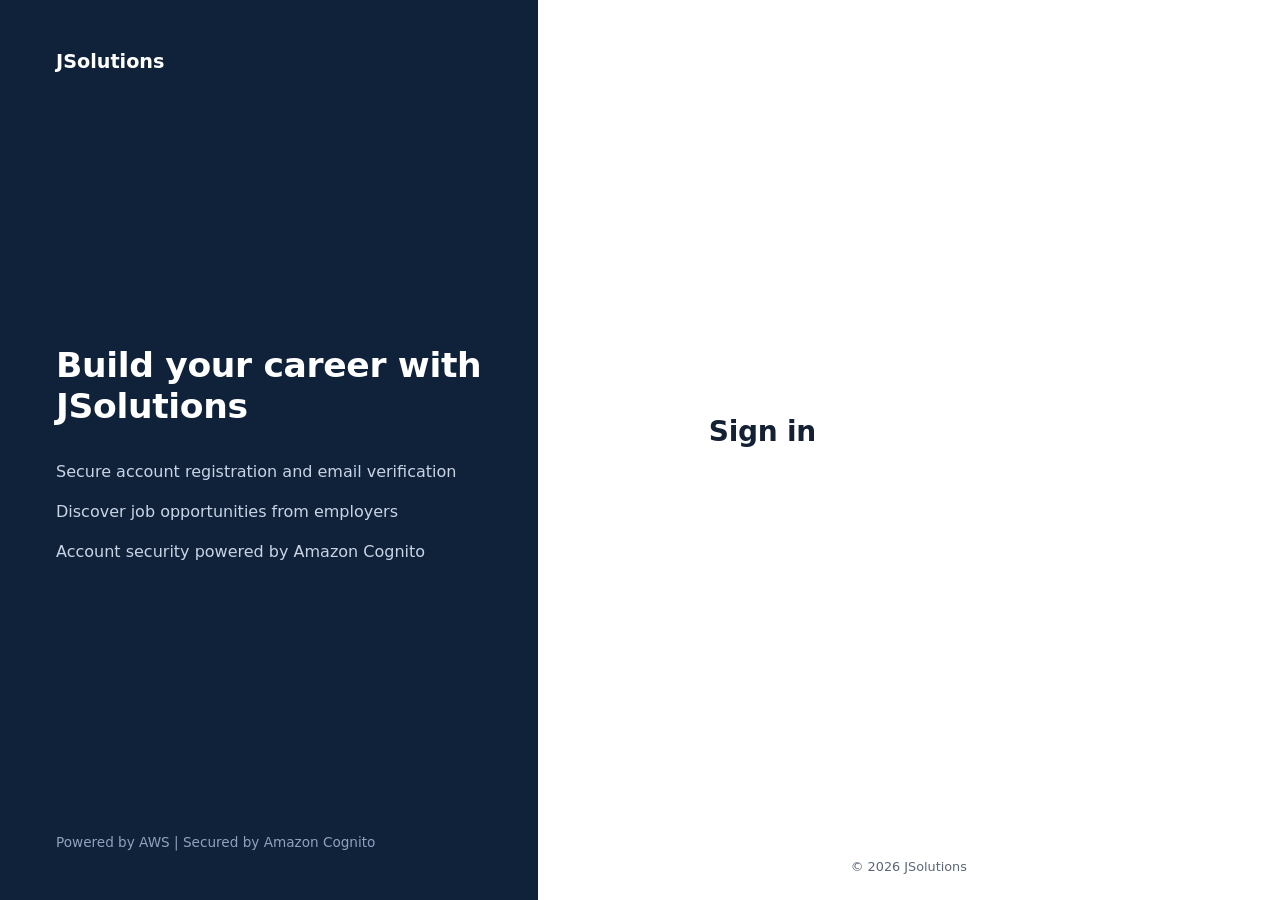
<file: index.html>
<!DOCTYPE html>
<html lang="en">
<head>
  <meta charset="UTF-8" />
  <meta name="viewport" content="width=device-width, initial-scale=1.0" />
  <meta name="theme-color" content="#10223A" />
  <title>JSolutions | Job Portal</title>
  <link rel="stylesheet" href="/app.css" />

  <style>
    [hidden] {
      display: none !important;
    }

    .shell.portal-mode {
      display: block;
      max-width: 1160px;
      margin: 0 auto;
    }

    .shell.portal-mode .brand {
      display: none;
    }

    .shell.portal-mode .panel {
      width: 100%;
      max-width: none;
      min-height: 100vh;
    }

    .shell.portal-mode .panel-inner {
      width: 100%;
      max-width: 1060px;
      margin: 0 auto;
    }

    .dashboard-actions {
      display: flex;
      flex-wrap: wrap;
      align-items: center;
      gap: 14px;
      margin-top: 24px;
    }

    .dashboard-actions button {
      margin: 0;
      width: auto;
      min-width: 145px;
    }

    .jobs-list {
      display: grid;
      gap: 14px;
    }

    .job-card {
      padding: 16px;
      border: 1px solid #d8e1e9;
      border-radius: 12px;
    }

    .job-filters {
      display: flex;
      flex-wrap: wrap;
      align-items: end;
      gap: 14px;
      margin-bottom: 22px;
    }

    .job-filters .field {
      flex: 1 1 220px;
    }

    #screen-settings #back-to-jobs {
      margin-bottom: 22px;
    }
  </style>
</head>

<body>
  <div class="shell">

    <aside class="brand">
      <div class="brand-top">
        <span>JSolutions</span>
      </div>

      <div class="brand-body">
        <h2>Build your career with JSolutions</h2>

        <ul class="facts">
          <li>Secure account registration and email verification</li>
          <li>Discover job opportunities from employers</li>
          <li>Account security powered by Amazon Cognito</li>
        </ul>
      </div>

      <p class="brand-foot">
        Powered by AWS | Secured by Amazon Cognito
      </p>
    </aside>

    <main class="panel">
      <div class="panel-inner">

        <div class="mobile-brand">JSolutions</div>

        <h1 id="title">Sign in</h1>
        <p id="message" class="message" role="alert"></p>

        <!-- SIGNUP -->
        <form id="screen-signup" class="screen" hidden>
          <p class="lede">Create your JSolutions account.</p>

          <div class="field">
            <label for="su-email">Email</label>
            <input id="su-email" type="email" autocomplete="email" required />
          </div>

          <div class="field">
            <label for="su-password">Password</label>
            <div class="pw">
              <input id="su-password" type="password"
                     autocomplete="new-password" minlength="8" required />
              <button type="button" class="reveal" data-reveal="su-password">
                Show
              </button>
            </div>
          </div>

          <fieldset class="field">
            <legend>I want to join as</legend>
            <label style="display:block;margin:12px 0">
              <input type="radio" name="account-type"
                     value="JOB_SEEKER" checked required />
              Job Seeker — Find and apply for jobs
            </label>
            <label style="display:block;margin:12px 0">
              <input type="radio" name="account-type" value="EMPLOYER" />
              Employer — Post jobs and hire candidates
            </label>
          </fieldset>

          <div id="su-company-field" class="field" hidden>
            <label for="su-company">Company Name</label>
            <input id="su-company" type="text" maxlength="150"
                   autocomplete="organization"
                   placeholder="Enter your company name" />
            <p class="hint">
              Employer accounts require approval before employer features
              become available.
            </p>
          </div>

          <button type="submit" class="btn primary">Create account</button>

          <p class="alt">
            Already registered?
            <a href="#" data-go="login">Sign in</a>
          </p>
        </form>

        <!-- EMAIL VERIFICATION -->
        <form id="screen-verify" class="screen" hidden>
          <p class="lede">
            Enter the verification code sent to your email.
          </p>

          <div class="field">
            <label for="vf-code">Verification code</label>
            <input
              id="vf-code"
              class="code"
              autocomplete="one-time-code"
              maxlength="6"
              required
            />
          </div>

          <button type="submit" class="btn primary">
            Verify email
          </button>

          <p class="alt">
            <a href="#" id="resend">Resend code</a>
          </p>
        </form>

        <!-- LOGIN -->
        <form id="screen-login" class="screen" hidden>
          <p class="lede">
            Welcome back. Sign in to continue.
          </p>

          <div class="field">
            <label for="li-email">Email</label>
            <input
              id="li-email"
              type="email"
              autocomplete="email"
              required
            />
          </div>

          <div class="field">
            <div class="label-row">
              <label for="li-password">Password</label>
              <a href="#" data-go="forgot">
                Forgot password?
              </a>
            </div>

            <div class="pw">
              <input
                id="li-password"
                type="password"
                autocomplete="current-password"
                required
              />

              <button
                type="button"
                class="reveal"
                data-reveal="li-password"
              >
                Show
              </button>
            </div>
          </div>

          <button type="submit" class="btn primary">
            Sign in
          </button>

          <p class="alt">
            New here?
            <a href="#" data-go="signup">
              Create an account
            </a>
          </p>
        </form>

        <!-- MFA -->
        <form id="screen-otp" class="screen" hidden>
          <p class="lede">
            Enter your verification code.
          </p>

          <div id="qr-box" class="qr" hidden>
            <img
              id="qr"
              alt="Authenticator setup QR code"
              width="168"
              height="168"
            />

            <p class="hint">
              Scan the QR code using your authenticator app.
            </p>

            <code id="secret"></code>
          </div>

          <div class="field">
            <label for="otp-code">Verification code</label>
            <input
              id="otp-code"
              class="code"
              inputmode="numeric"
              autocomplete="one-time-code"
              maxlength="6"
              required
            />
          </div>

          <button type="submit" class="btn primary">
            Verify
          </button>
        </form>

        <!-- FORGOT PASSWORD -->
        <form id="screen-forgot" class="screen" hidden>
          <p class="lede">
            Enter your email to receive a password reset code.
          </p>

          <div class="field">
            <label for="fp-email">Email</label>
            <input
              id="fp-email"
              type="email"
              autocomplete="email"
              required
            />
          </div>

          <button type="submit" class="btn primary">
            Send reset code
          </button>

          <p class="alt">
            <a href="#" data-go="login">
              Back to sign in
            </a>
          </p>
        </form>

        <!-- RESET PASSWORD -->
        <form id="screen-reset" class="screen" hidden>
          <p class="lede">
            Enter your reset code and new password.
          </p>

          <div class="field">
            <label for="rp-code">Verification code</label>
            <input
              id="rp-code"
              class="code"
              autocomplete="one-time-code"
              required
            />
          </div>

          <div class="field">
            <label for="rp-password">New password</label>

            <div class="pw">
              <input
                id="rp-password"
                type="password"
                autocomplete="new-password"
                required
              />

              <button
                type="button"
                class="reveal"
                data-reveal="rp-password"
              >
                Show
              </button>
            </div>
          </div>

          <button type="submit" class="btn primary">
            Set new password
          </button>
        </form>

        <!-- JOB DASHBOARD -->
        <section id="screen-home" class="screen" hidden>

          <div class="account">
            <span
              id="avatar"
              class="avatar"
              aria-hidden="true"
            ></span>

            <div>
              <p class="account-label">
                Signed in as
              </p>

              <p
                id="who"
                class="account-email"
              ></p>
            </div>
          </div>

          <div class="jobs-dashboard">

            <div class="dashboard-heading">
              <h2>Find your next opportunity</h2>

              <p class="lede">
                Explore job opportunities available on JSolutions.
              </p>
            </div>

            <div class="job-filters">

              <div class="field">
                <label for="job-search">
                  Search jobs
                </label>

                <input
                  id="job-search"
                  type="search"
                  placeholder="Job title or company"
                  autocomplete="off"
                />
              </div>

              <div class="field">
                <label for="job-location">
                  Location
                </label>

                <select id="job-location">
                  <option value="">
                    All locations
                  </option>
                </select>
              </div>

              <button
                id="search-jobs"
                type="button"
                class="btn primary"
              >
                Search Jobs
              </button>

            </div>

            <div class="job-results">
              <h3>Available Jobs</h3>

              <p id="jobs-status" role="status">
                Job listings will appear here.
              </p>

              <div
                id="jobs-list"
                class="jobs-list"
                aria-live="polite"
              ></div>
            </div>

          </div>

          <!-- DASHBOARD ACTIONS -->
          <div class="dashboard-actions">

            <button
              id="open-settings"
              type="button"
              class="btn ghost"
            >
              Account Settings
            </button>

            <button
              id="logout"
              type="button"
              class="btn ghost"
            >
              Sign out
            </button>

          </div>

        </section>

        <!-- ACCOUNT SETTINGS -->
        <section
          id="screen-settings"
          class="screen"
          hidden
        >

          <button
            id="back-to-jobs"
            type="button"
            class="btn ghost"
          >
            Back to Jobs
          </button>

          <form id="change-pw" class="block">

            <h2>Change password</h2>

            <div class="field">
              <label for="cp-old">
                Current password
              </label>

              <div class="pw">
                <input
                  id="cp-old"
                  type="password"
                  autocomplete="current-password"
                  required
                />

                <button
                  type="button"
                  class="reveal"
                  data-reveal="cp-old"
                >
                  Show
                </button>
              </div>
            </div>

            <div class="field">
              <label for="cp-new">
                New password
              </label>

              <div class="pw">
                <input
                  id="cp-new"
                  type="password"
                  autocomplete="new-password"
                  required
                />

                <button
                  type="button"
                  class="reveal"
                  data-reveal="cp-new"
                >
                  Show
                </button>
              </div>
            </div>

            <button
              type="submit"
              class="btn primary"
            >
              Update password
            </button>

          </form>

        </section>

      </div>

      <footer class="legal">
        &copy; 2026 JSolutions
      </footer>
    </main>

  </div>

  <script type="module" src="/app.js"></script>
</body>
</html>
</file>
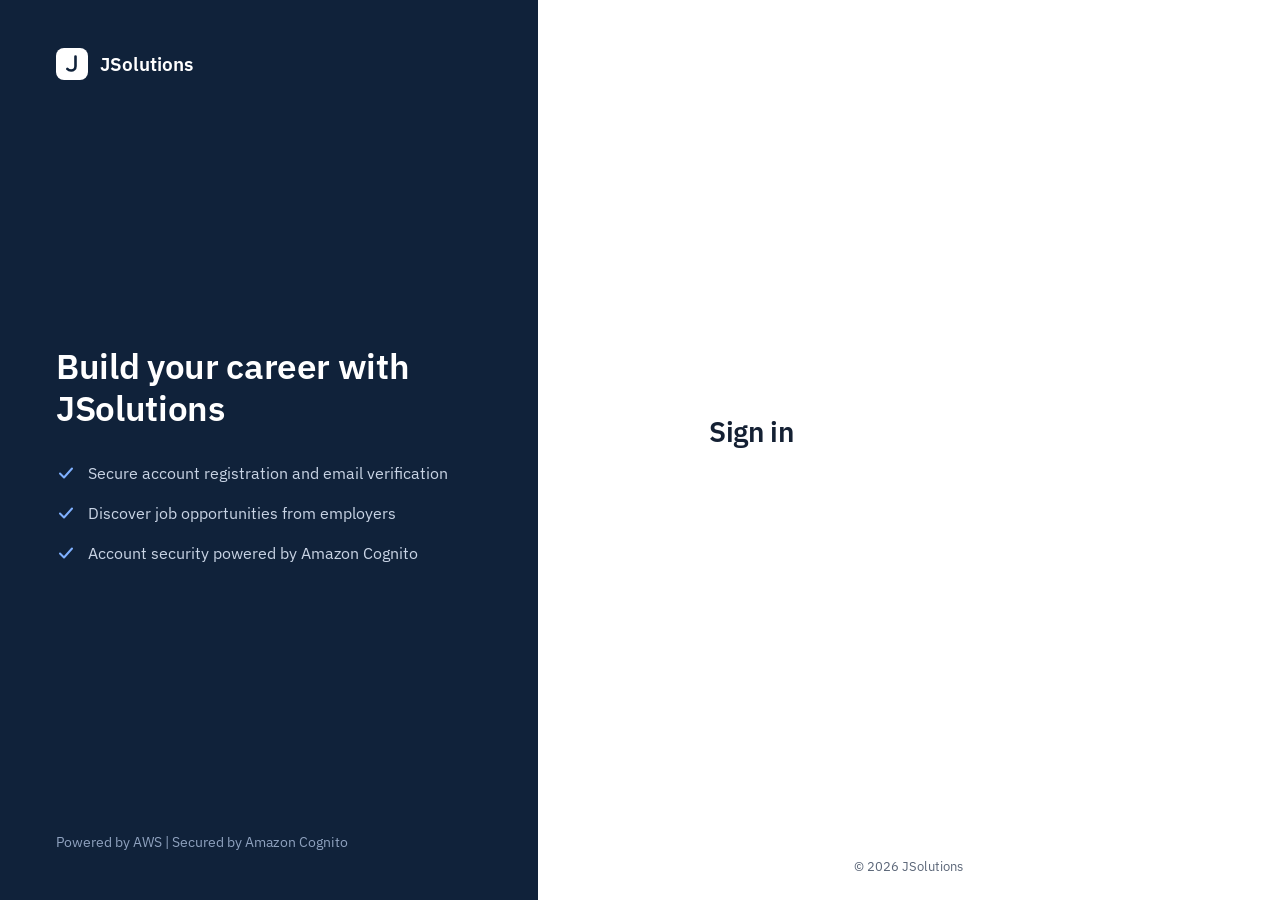
<file: index.backup.html>
<!DOCTYPE html>
<html lang="en">
<head>
  <meta charset="UTF-8" />
  <meta name="viewport" content="width=device-width, initial-scale=1.0" />
  <meta name="theme-color" content="#10223A" />
  <title>JSolutions | Job Portal</title>

  <link rel="icon" href="data:image/svg+xml,%3Csvg xmlns='http://www.w3.org/2000/svg' viewBox='0 0 32 32'%3E%3Crect width='32' height='32' rx='8' fill='%2310223A'/%3E%3Cpath d='M19.5 8.5v9.7c0 2.6-1.9 4.3-4.4 4.3-1.6 0-2.9-.6-3.8-1.6' fill='none' stroke='white' stroke-width='2.6' stroke-linecap='round'/%3E%3C/svg%3E" />

  <link rel="preconnect" href="https://fonts.googleapis.com" />
  <link rel="preconnect" href="https://fonts.gstatic.com" crossorigin />

  <link
    href="https://fonts.googleapis.com/css2?family=IBM+Plex+Sans:wght@400;500;600;700&display=swap"
    rel="stylesheet"
  />

  <link rel="stylesheet" href="/app.css" />
</head>

<body>
  <div class="shell">

    <!-- LEFT BRAND PANEL -->
    <aside class="brand">

      <div class="brand-top">
        <svg class="mark" viewBox="0 0 32 32" aria-hidden="true">
          <rect width="32" height="32" rx="8"/>
          <path
            d="M19.5 8.5v9.7c0 2.6-1.9 4.3-4.4 4.3-1.6 0-2.9-.6-3.8-1.6"
            fill="none"
            stroke-width="2.6"
            stroke-linecap="round"
          />
        </svg>
        <span>JSolutions</span>
      </div>

      <div class="brand-body">
        <h2>Build your career with JSolutions</h2>

        <ul class="facts">
          <li>
            <svg width="20" height="20" viewBox="0 0 20 20" aria-hidden="true">
              <path
                d="M4 10.5l4 4 8-9"
                fill="none"
                stroke="currentColor"
                stroke-width="2"
                stroke-linecap="round"
                stroke-linejoin="round"
              />
            </svg>
            <span>Secure account registration and email verification</span>
          </li>

          <li>
            <svg width="20" height="20" viewBox="0 0 20 20" aria-hidden="true">
              <path
                d="M4 10.5l4 4 8-9"
                fill="none"
                stroke="currentColor"
                stroke-width="2"
                stroke-linecap="round"
                stroke-linejoin="round"
              />
            </svg>
            <span>Discover job opportunities from employers</span>
          </li>

          <li>
            <svg width="20" height="20" viewBox="0 0 20 20" aria-hidden="true">
              <path
                d="M4 10.5l4 4 8-9"
                fill="none"
                stroke="currentColor"
                stroke-width="2"
                stroke-linecap="round"
                stroke-linejoin="round"
              />
            </svg>
            <span>Account security powered by Amazon Cognito</span>
          </li>
        </ul>
      </div>

      <p class="brand-foot">Powered by AWS | Secured by Amazon Cognito</p>
    </aside>

    <!-- MAIN CONTENT -->
    <main class="panel">
      <div class="panel-inner">

        <!-- MOBILE BRAND -->
        <div class="mobile-brand">
          <svg class="mark" viewBox="0 0 32 32" aria-hidden="true">
            <rect width="32" height="32" rx="8"/>
            <path
              d="M19.5 8.5v9.7c0 2.6-1.9 4.3-4.4 4.3-1.6 0-2.9-.6-3.8-1.6"
              fill="none"
              stroke-width="2.6"
              stroke-linecap="round"
            />
          </svg>
          <span>JSolutions</span>
        </div>

        <h1 id="title">Sign in</h1>
        <p id="message" class="message" role="alert"></p>

        <!-- CREATE ACCOUNT -->
        <form id="screen-signup" class="screen" hidden>

          <p class="lede">
            Create an account with your email.
            We will send a 6-digit code to confirm it.
          </p>

          <div class="field">
            <label for="su-email">Email</label>
            <input
              id="su-email"
              type="email"
              autocomplete="email"
              required
            />
          </div>

          <div class="field">
            <label for="su-password">Password</label>

            <div class="pw">
              <input
                id="su-password"
                type="password"
                autocomplete="new-password"
                minlength="8"
                required
              />

              <button
                type="button"
                class="reveal"
                data-reveal="su-password"
                aria-label="Show password"
              >Show</button>
            </div>

            <p class="hint">
              At least 8 characters, with upper case,
              lower case, a number and a symbol.
            </p>
          </div>

          <button class="btn primary" type="submit">
            Create account
          </button>

          <p class="alt">
            Already have an account?
            <a href="#" data-go="login">Sign in</a>
          </p>
        </form>

        <!-- VERIFY EMAIL -->
        <form id="screen-verify" class="screen" hidden>

          <p class="lede">
            Enter the 6-digit code we sent to your email.
          </p>

          <div class="field">
            <label for="vf-code">Verification code</label>
            <input
              id="vf-code"
              class="code"
              inputmode="numeric"
              autocomplete="one-time-code"
              maxlength="6"
              required
            />
          </div>

          <button class="btn primary" type="submit">
            Verify email
          </button>

          <p class="alt">
            Did not get a code?
            <a href="#" id="resend">Send a new code</a>
          </p>
        </form>

        <!-- LOGIN -->
        <form id="screen-login" class="screen" hidden>

          <p class="lede">
            Welcome back. Sign in to continue.
          </p>

          <div class="field">
            <label for="li-email">Email</label>
            <input
              id="li-email"
              type="email"
              autocomplete="email"
              required
            />
          </div>

          <div class="field">
            <div class="label-row">
              <label for="li-password">Password</label>
              <a href="#" data-go="forgot">Forgot password?</a>
            </div>

            <div class="pw">
              <input
                id="li-password"
                type="password"
                autocomplete="current-password"
                required
              />

              <button
                type="button"
                class="reveal"
                data-reveal="li-password"
                aria-label="Show password"
              >Show</button>
            </div>
          </div>

          <button class="btn primary" type="submit">
            Sign in
          </button>

          <p class="alt">
            New here?
            <a href="#" data-go="signup">Create an account</a>
          </p>
        </form>

        <!-- MFA / TWO STEP VERIFICATION -->
        <form id="screen-otp" class="screen" hidden>

          <p class="lede">
            Enter the 6-digit code from your authenticator app.
          </p>

          <div id="qr-box" class="qr" hidden>
            <img
              id="qr"
              alt="QR code for your authenticator app"
              width="168"
              height="168"
            />

            <p class="hint">
              Scan this code with Google Authenticator,
              Microsoft Authenticator or a similar app.
              If you cannot scan it, enter this key instead:
            </p>

            <code id="secret"></code>
          </div>

          <div class="field">
            <label for="otp-code">Verification code</label>
            <input
              id="otp-code"
              class="code"
              inputmode="numeric"
              autocomplete="one-time-code"
              maxlength="6"
              required
            />
          </div>

          <button class="btn primary" type="submit">
            Verify
          </button>
        </form>

        <!-- FORGOT PASSWORD -->
        <form id="screen-forgot" class="screen" hidden>

          <p class="lede">
            Enter your email and we will send a code
            to reset your password.
          </p>

          <div class="field">
            <label for="fp-email">Email</label>
            <input
              id="fp-email"
              type="email"
              autocomplete="email"
              required
            />
          </div>

          <button class="btn primary" type="submit">
            Send reset code
          </button>

          <p class="alt">
            <a href="#" data-go="login">Back to sign in</a>
          </p>
        </form>

        <!-- RESET PASSWORD -->
        <form id="screen-reset" class="screen" hidden>

          <p class="lede">
            Enter the code we emailed you and choose a new password.
          </p>

          <div class="field">
            <label for="rp-code">Verification code</label>
            <input
              id="rp-code"
              class="code"
              inputmode="numeric"
              autocomplete="one-time-code"
              maxlength="6"
              required
            />
          </div>

          <div class="field">
            <label for="rp-password">New password</label>

            <div class="pw">
              <input
                id="rp-password"
                type="password"
                autocomplete="new-password"
                required
              />

              <button
                type="button"
                class="reveal"
                data-reveal="rp-password"
                aria-label="Show password"
              >Show</button>
            </div>
          </div>

          <button class="btn primary" type="submit">
            Set new password
          </button>
        </form>

        <!-- PHASE 3: SIGNED-IN JOB DASHBOARD -->
        <section id="screen-home" class="screen" hidden>

          <!-- ACCOUNT INFORMATION -->
          <div class="account">
            <span
              id="avatar"
              class="avatar"
              aria-hidden="true"
            ></span>

            <div>
              <p class="account-label">Signed in as</p>
              <p id="who" class="account-email"></p>
            </div>
          </div>

          <!-- DASHBOARD HEADER -->
          <div class="jobs-dashboard">

            <div class="dashboard-heading">
              <h2>Find your next opportunity</h2>
              <p class="lede">
                Explore job opportunities available on JSolutions.
              </p>
            </div>

            <!-- JOB SEARCH -->
            <div class="job-filters">

              <div class="field">
                <label for="job-search">Search jobs</label>
                <input
                  id="job-search"
                  type="search"
                  placeholder="Job title or company"
                  autocomplete="off"
                />
              </div>

              <div class="field">
                <label for="job-location">Location</label>
                <select id="job-location">
                  <option value="">All locations</option>
                </select>
              </div>

              <button
                id="search-jobs"
                type="button"
                class="btn primary"
              >
                Search Jobs
              </button>

            </div>

            <!-- AVAILABLE JOBS -->
            <div class="job-results">

              <div class="jobs-heading">
                <h3>Available Jobs</h3>
              </div>

              <p id="jobs-status" role="status">
                Job listings will appear here.
              </p>

              <div
                id="jobs-list"
                class="jobs-list"
                aria-live="polite"
              ></div>

            </div>

          </div>

          <!-- EXISTING PASSWORD MANAGEMENT -->
          <form id="change-pw" class="block">

            <h2>Change password</h2>

            <div class="field">
              <label for="cp-old">Current password</label>

              <div class="pw">
                <input
                  id="cp-old"
                  type="password"
                  autocomplete="current-password"
                  required
                />

                <button
                  type="button"
                  class="reveal"
                  data-reveal="cp-old"
                  aria-label="Show password"
                >Show</button>
              </div>
            </div>

            <div class="field">
              <label for="cp-new">New password</label>

              <div class="pw">
                <input
                  id="cp-new"
                  type="password"
                  autocomplete="new-password"
                  required
                />

                <button
                  type="button"
                  class="reveal"
                  data-reveal="cp-new"
                  aria-label="Show password"
                >Show</button>
              </div>
            </div>

            <button class="btn primary" type="submit">
              Update password
            </button>

          </form>

          <!-- LOGOUT -->
          <button
            id="logout"
            type="button"
            class="btn ghost"
          >
            Sign out
          </button>

        </section>

      </div>

      <footer class="legal">
        &copy; 2026 JSolutions
      </footer>

    </main>
  </div>

  <script type="module" src="/app.js"></script>
</body>
</html>
</file>
<file: app.css>
:root {
  --ink: #10223a;
  --blue: #1f5fd1;
  --blue-hover: #1a4fb0;
  --text: #142033;
  --slate: #5b6678;
  --line: #d5dbe5;
  --field: #8b97ab;
  --mist: #f4f6f9;
  --err: #b3261e;
  --err-bg: #fdecea;
  --ok: #1b7f4b;
  --ok-bg: #e8f5ee;
}

* { box-sizing: border-box; }

body {
  margin: 0;
  font-family: 'IBM Plex Sans', system-ui, -apple-system, 'Segoe UI', Roboto, sans-serif;
  font-size: 16px;
  line-height: 1.5;
  color: var(--text);
  background: #fff;
  -webkit-font-smoothing: antialiased;
}

[hidden] { display: none !important; }

/* ---------- Layout ---------- */
.shell {
  display: grid;
  grid-template-columns: 42% 1fr;
  min-height: 100vh;
}

/* ---------- Brand panel ---------- */
.brand {
  display: flex;
  flex-direction: column;
  justify-content: space-between;
  padding: 48px 56px;
  background: var(--ink);
  color: #fff;
}
.brand-top {
  display: flex;
  align-items: center;
  gap: 12px;
  font-size: 1.2rem;
  font-weight: 600;
}
.brand h2 {
  max-width: 14em;
  margin: 0;
  font-size: clamp(1.8rem, 2.7vw, 2.5rem);
  font-weight: 600;
  line-height: 1.2;
  letter-spacing: -0.01em;
}
.facts {
  display: grid;
  gap: 16px;
  max-width: 26rem;
  margin: 32px 0 0;
  padding: 0;
  list-style: none;
}
.facts li {
  display: flex;
  gap: 12px;
  color: #c9d4e5;
}
.facts svg {
  flex: none;
  margin-top: 2px;
  color: #7fb0ff;
}
.brand-foot {
  margin: 0;
  font-size: 0.85rem;
  color: #8fa2bf;
}

/* ---------- Logo mark ---------- */
.mark { width: 32px; height: 32px; flex: none; }
.mark rect { fill: var(--mark-bg); }
.mark path { stroke: var(--mark-fg); }
.brand .mark { --mark-bg: #fff; --mark-fg: var(--ink); }
.mobile-brand .mark { --mark-bg: var(--ink); --mark-fg: #fff; }

/* ---------- Form panel ---------- */
.panel {
  display: flex;
  flex-direction: column;
  padding: 48px 24px 24px;
}
.panel-inner {
  width: 100%;
  max-width: 400px;
  margin: auto;
}
.mobile-brand {
  display: none;
  align-items: center;
  gap: 10px;
  margin-bottom: 32px;
  font-weight: 600;
}
h1 {
  margin: 0 0 8px;
  font-size: 1.75rem;
  font-weight: 600;
  letter-spacing: -0.01em;
}
h2 { font-size: 1.05rem; }
.lede {
  margin: 0 0 24px;
  color: var(--slate);
}

/* ---------- Message banner ---------- */
.message {
  margin: 12px 0 4px;
  padding: 12px 14px;
  border-left: 4px solid;
  border-radius: 8px;
  font-size: 0.9rem;
  line-height: 1.45;
}
.message:empty { display: none; }
.message.ok { background: var(--ok-bg); border-color: var(--ok); color: #12583a; }
.message.error { background: var(--err-bg); border-color: var(--err); color: #8c1d18; }

/* ---------- Fields ---------- */
.field { margin-bottom: 18px; }
label {
  display: block;
  margin-bottom: 6px;
  font-size: 0.875rem;
  font-weight: 500;
}
.label-row {
  display: flex;
  align-items: baseline;
  justify-content: space-between;
  margin-bottom: 6px;
}
.label-row label { margin: 0; }
.label-row a { font-size: 0.875rem; }

input {
  width: 100%;
  height: 44px;
  padding: 0 12px;
  border: 1px solid var(--field);
  border-radius: 8px;
  background: #fff;
  font: inherit;
  color: var(--text);
}
input.code {
  font-size: 1.5rem;
  letter-spacing: 0.35em;
  text-align: center;
  font-variant-numeric: tabular-nums;
}
input:focus-visible {
  border-color: var(--blue);
  outline: 3px solid rgba(31, 95, 209, 0.35);
  outline-offset: 0;
}
.hint {
  margin: 6px 0 0;
  font-size: 0.8rem;
  line-height: 1.4;
  color: var(--slate);
}

.pw { position: relative; }
.pw input { padding-right: 68px; }
.reveal {
  position: absolute;
  top: 4px;
  right: 4px;
  height: 36px;
  padding: 0 12px;
  border: 0;
  border-radius: 6px;
  background: none;
  font: inherit;
  font-size: 0.875rem;
  font-weight: 500;
  color: var(--blue);
  cursor: pointer;
}

/* ---------- Buttons and links ---------- */
.btn {
  width: 100%;
  height: 46px;
  border: 1px solid transparent;
  border-radius: 8px;
  font: inherit;
  font-weight: 600;
  cursor: pointer;
  transition: background-color 0.15s;
}
.btn.primary { background: var(--blue); color: #fff; }
.btn.primary:hover { background: var(--blue-hover); }
.btn.ghost { background: #fff; border-color: var(--field); color: var(--text); }
.btn.ghost:hover { background: var(--mist); }
.btn:disabled { opacity: 0.6; cursor: progress; }
.btn:focus-visible,
.reveal:focus-visible,
a:focus-visible {
  outline: 3px solid rgba(31, 95, 209, 0.45);
  outline-offset: 2px;
}

a { color: var(--blue); font-weight: 500; text-decoration: none; }
a:hover { text-decoration: underline; }
.alt {
  margin: 20px 0 0;
  font-size: 0.9rem;
  text-align: center;
  color: var(--slate);
}

/* ---------- Authenticator QR ---------- */
.qr {
  margin: 0 0 20px;
  padding: 16px;
  border: 1px solid var(--line);
  border-radius: 8px;
  background: var(--mist);
  text-align: center;
}
.qr img {
  display: block;
  margin: 0 auto 12px;
  padding: 8px;
  border-radius: 8px;
  background: #fff;
}
#secret {
  display: block;
  margin-top: 8px;
  padding: 8px;
  border: 1px solid var(--line);
  border-radius: 6px;
  background: #fff;
  font-size: 0.85rem;
  word-break: break-all;
}

/* ---------- Signed-in screen ---------- */
.account {
  display: flex;
  align-items: center;
  gap: 14px;
  margin-bottom: 28px;
  padding: 16px;
  border: 1px solid var(--line);
  border-radius: 10px;
}
.avatar {
  display: grid;
  place-items: center;
  width: 44px;
  height: 44px;
  border-radius: 50%;
  background: var(--ink);
  color: #fff;
  font-size: 1.1rem;
  font-weight: 600;
}
.account-label { margin: 0; font-size: 0.8rem; color: var(--slate); }
.account-email { margin: 2px 0 0; font-weight: 600; word-break: break-all; }
.block {
  margin-bottom: 24px;
  padding-top: 24px;
  border-top: 1px solid var(--line);
}
.block h2 { margin: 0 0 16px; }

.legal {
  margin-top: 32px;
  font-size: 0.8rem;
  text-align: center;
  color: var(--slate);
}

/* ---------- Small screens ---------- */
@media (max-width: 880px) {
  .shell { grid-template-columns: 1fr; }
  .brand { display: none; }
  .mobile-brand { display: flex; }
  .panel { padding: 32px 20px 20px; }
}

@media (prefers-reduced-motion: reduce) {
  * { transition: none !important; }
}
</file>
